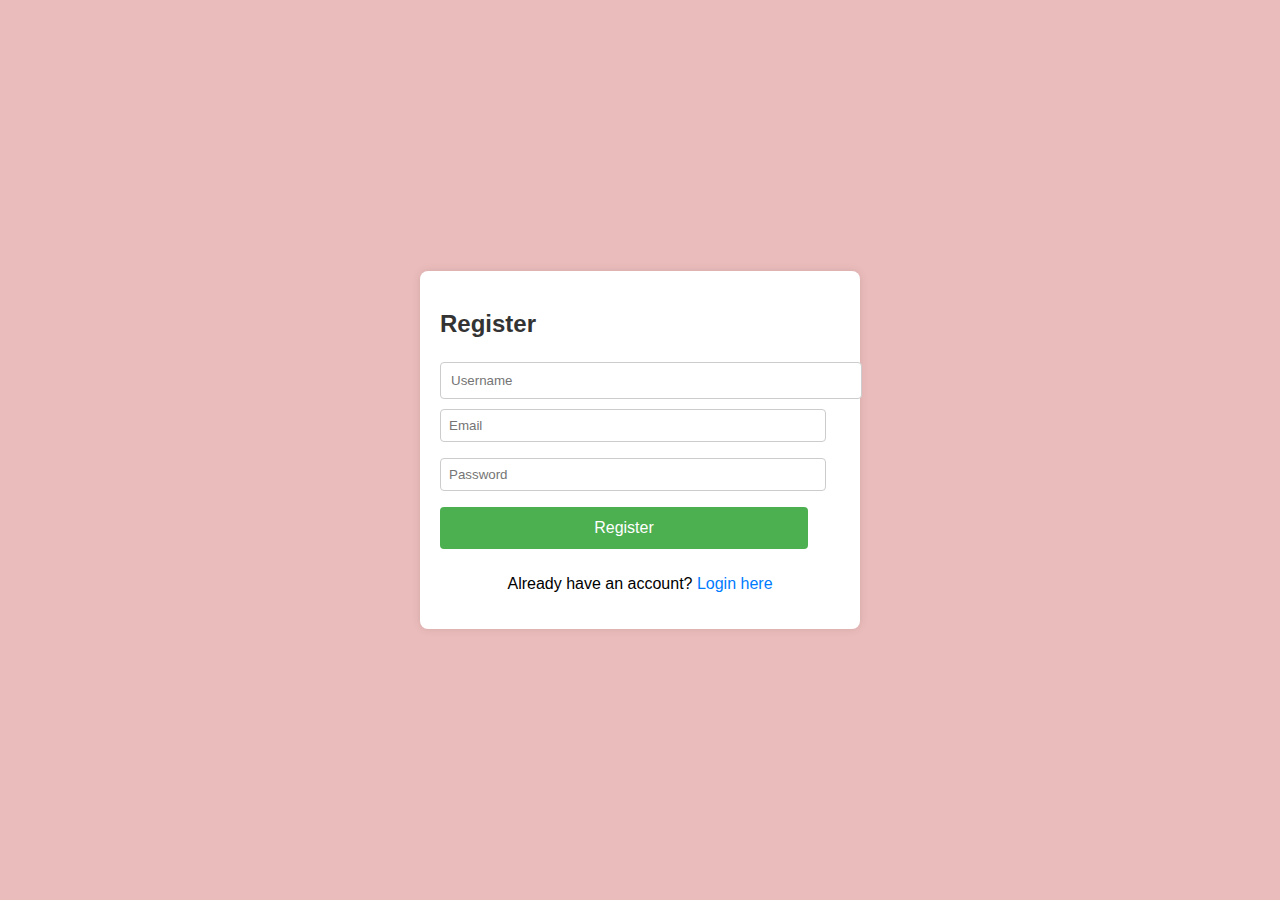
<file: index.html>
<!DOCTYPE html>
<html lang="en">
<head>
  <meta charset="UTF-8">
  <meta name="viewport" content="width=device-width, initial-scale=1.0">
  <title>Register</title>
  <link rel="stylesheet" href="style.css">
</head>
<body>
  <div id="register-page">
    <h2>Register</h2>
    <input type="text" id="reg-username" placeholder="Username" required>
    <input type="email" id="reg-email" placeholder="Email" required>
    <input type="password" id="reg-password" placeholder="Password" required>
    <button id="register">Register</button>
    <p>Already have an account? <a href="login.html">Login here</a></p>
  </div>

  <script src="script.js"></script>
</body>
</html>
</file>
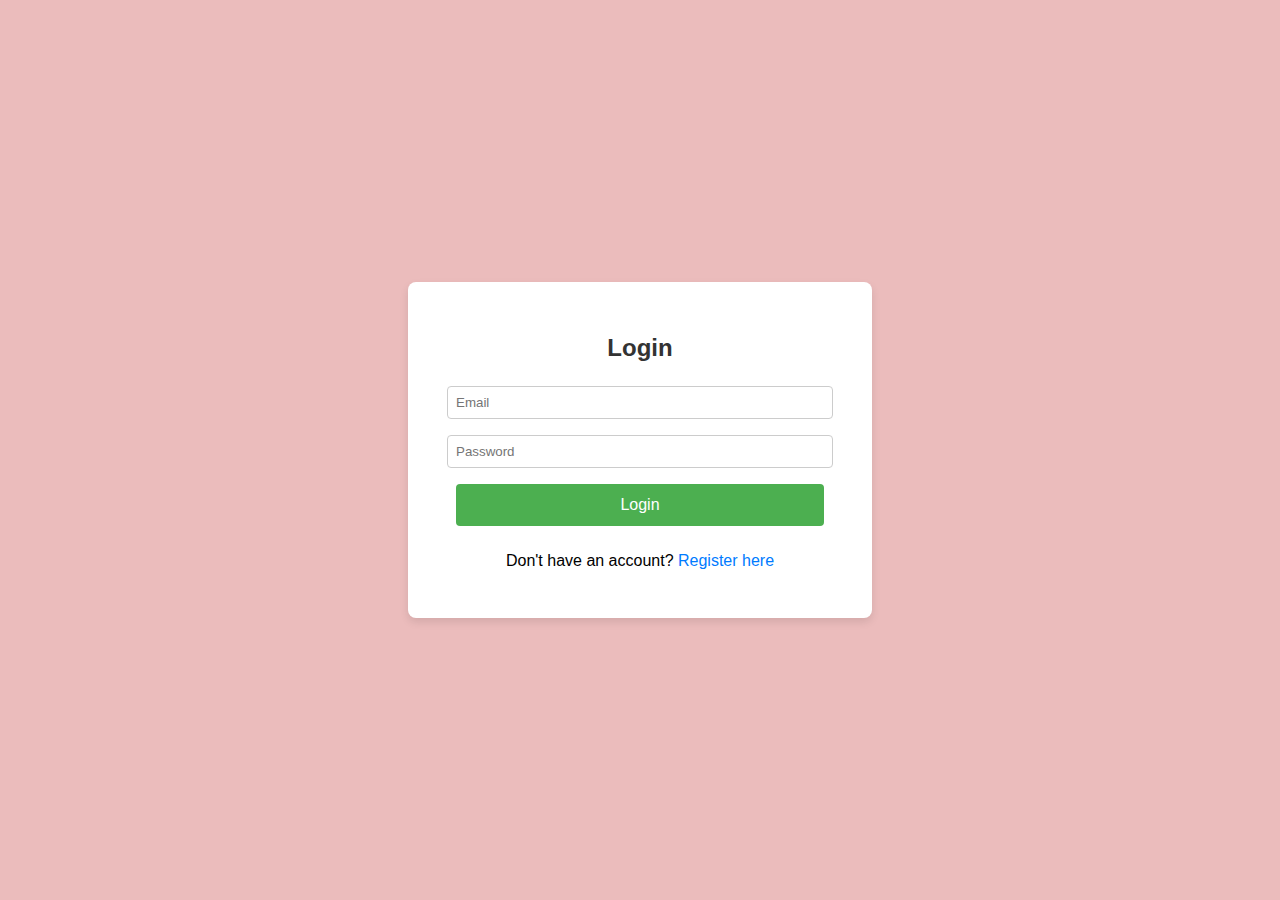
<file: chat.html>
<!DOCTYPE html>
<html lang="en">
  <head>
    <meta charset="UTF-8" />
    <meta name="viewport" content="width=device-width, initial-scale=1.0" />
    <title>Chat Room</title>
    <link rel="stylesheet" href="style.css" />
  </head>
  <body>
    <div id="chat">
      <div class="chat-header">
        <span id="chat-username">Username</span>
        <div class="chat-header-actions">
        <button id="logout">Logout</button>
        </div>
      </div>

      <div id="chat-history">
        <!-- Chat messages will be dynamically added here -->
      </div>
      <div class="chat-footer">
        <input type="text" id="message" placeholder="Type a message" required />
        <button id="send">Send</button>
        <!-- <button id="logout">Logout</button> -->
      </div>
    </div>

    <script src="script.js"></script>
  </body>
</html>
</file>
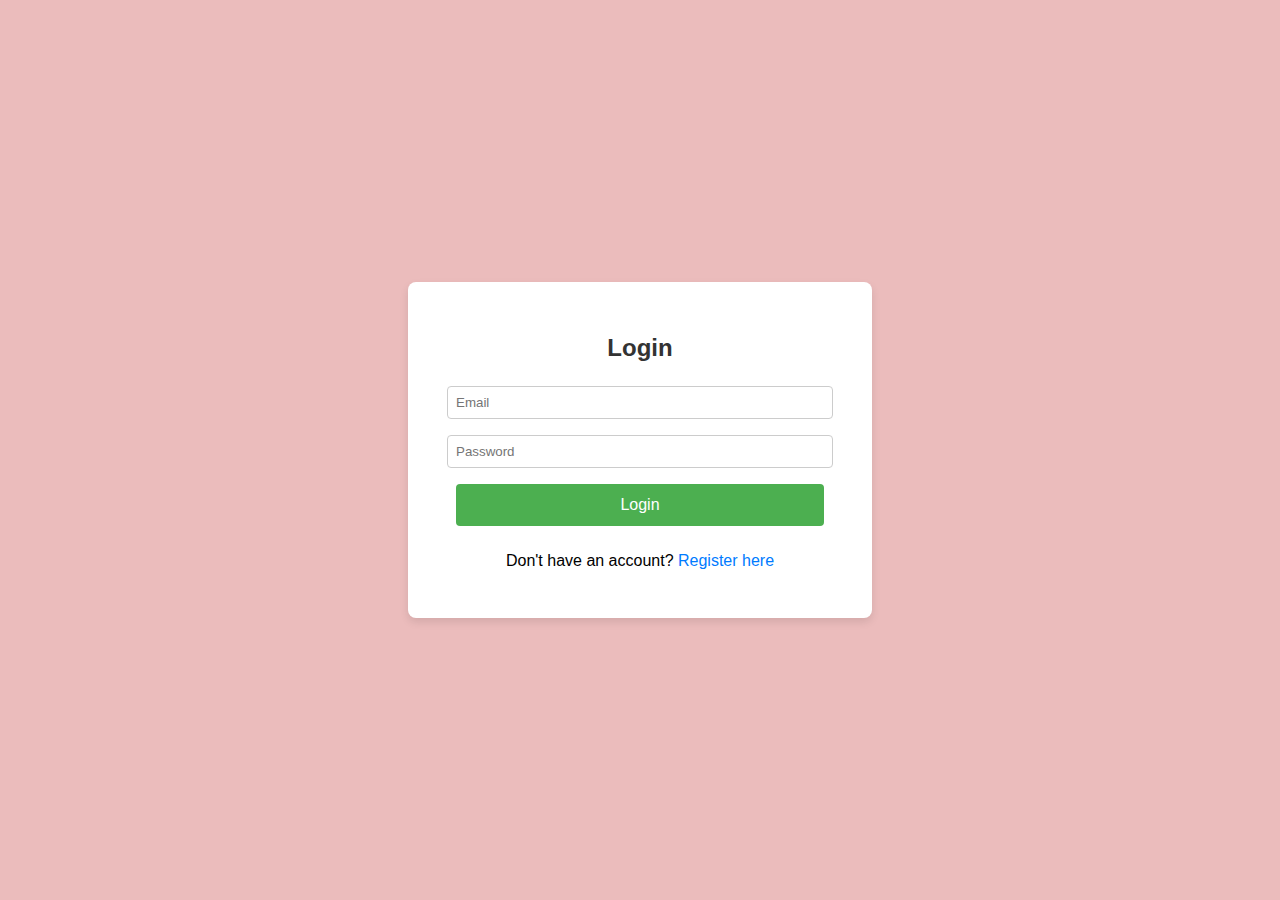
<file: login.html>
<!DOCTYPE html>
<html lang="en">
  <head>
    <meta charset="UTF-8" />
    <meta name="viewport" content="width=device-width, initial-scale=1.0" />
    <title>Login</title>
    <link rel="stylesheet" href="style.css" />
  </head>
  <body>
    <div id="login-page">
      <h2>Login</h2>
      <input type="email" id="email" placeholder="Email" required />
      <input type="password" id="password" placeholder="Password" required />
      <button id="login">Login</button>
      <p>
        Don't have an account?
        <a href="index.html" id="go-to-register">Register here</a>
      </p>
    </div>

    <script src="script.js"></script>
  </body>
</html>
</file>
<file: style.css>
body {
    font-family: Arial, sans-serif;
    background-color: #ebbcbc;
    display: flex;
    justify-content: center;
    align-items: center;
    height: 100vh;
    margin: 0;
}

#register-page {
    max-width: 400px;
    margin: 20px auto;
    background-color: #fff;
    padding: 20px;
    border-radius: 8px;
    box-shadow: 0 0 10px rgba(0, 0, 0, 0.1);
    animation: fade-in 0.5s ease-out forwards;
}

@keyframes fade-in {
    from {
        opacity: 0;
        transform: translateY(-20px);
    }

    to {
        opacity: 1;
        transform: translateY(0);
    }
}

input[type="email"],
input[type="password"],
input[type="text"],
button {
    width: 100%;
    padding: 10px;
    margin-bottom: 10px;
    border: 1px solid #ccc;
    border-radius: 4px;
}

button {
    background-color: #4CAF50;
    color: white;
    border: none;
    border-radius: 4px;
    cursor: pointer;
    transition: background-color 0.3s ease;
}

button:hover {
    background-color: #45a049;
}

button:active {
    background-color: #3e8e41;
}

p {
    text-align: center;
    margin-top: 10px;
}

p a {
    color: #007bff;
    text-decoration: none;
}

p a:hover {
    text-decoration: underline;
}



#login-page {
    background-color: #ffffff;
    padding: 2rem;
    border-radius: 8px;
    box-shadow: 0 4px 8px rgba(0, 0, 0, 0.1);
    text-align: center;
    width: 100%;
    max-width: 400px;
}

h2 {
    margin-bottom: 1.5rem;
    color: #333333;
}

input[type="email"],
input[type="password"] {
    width: calc(100% - 2rem);
    padding: 0.5rem;
    margin-bottom: 1rem;
    border: 1px solid #cccccc;
    border-radius: 4px;
}

button {
    width: calc(100% - 2rem);
    padding: 0.75rem;
    border: none;
    border-radius: 4px;
    background-color: #4CAF50;
    color: #ffffff;
    font-size: 1rem;
    cursor: pointer;
}

button:hover {
    background-color: #45a049;
}

p {
    margin-top: 1rem;
}

a {
    color: #4CAF50;
    text-decoration: none;
}

a:hover {
    text-decoration: underline;
}


#chat {
    width: 100%;
    max-width: 600px;
    margin: 0 auto;
    border: 1px solid #ccc;
    border-radius: 8px;
    display: flex;
    flex-direction: column;
    background-color: #f1f1f1;
}

.chat-header,
.chat-footer {
    width: 100%;
    box-sizing: border-box;
}

#chat-history {
    display: flex;
    flex-direction: column;
    align-items: flex-start;
    height: 60vh;
    padding: 10px;
    background-color: #f1f1f1;
    border-top: 1px solid #ccc;
    border-bottom: 1px solid #ccc;
    overflow-y: auto;
    box-sizing: border-box;
}

.chat-message {
    max-width: 80%;
    padding: 10px;
    margin: 5px;
    border-radius: 10px;
    word-wrap: break-word;
}

.chat-message-sent {
    background-color: #dcf8c6;
    align-self: flex-end;
}

.chat-message-received {
    background-color: #ffffff;
    align-self: flex-start;
    border: 1px solid #ccc;
}

.chat-footer {
    display: flex;
    align-items: center;
    border-top: 0px solid #ccc;
    padding: 10px;
}

.chat-footer input[type="text"] {
    flex: 1;
    border: 1px solid #ccc;
    padding: 10px;
    border-radius: 4px 0 0 4px;
    width: fit-content;
}

.chat-footer button {
    background-color: #4CAF50;
    border: none;
    color: white;
padding: 10px 15px;
    cursor: pointer;
    border-radius: 0 4px 4px 0;
    margin-left: -1px;
        width: 40%;
}

.chat-footer button:hover {
    background-color: #ff4f4f;
}

.chat-header {
    display: flex;
    align-items: center;
    justify-content: space-between;
    padding: 1rem;
    background-color: #8496B7;
    color: white;
    box-shadow: 0 2px 4px rgba(0, 0, 0, 0.1);
    border-top-left-radius: 8px;
    border-top-right-radius: 8px;
    box-sizing: border-box;
}

#chat-username {
    font-size: 1.25rem;
    font-weight: 600;
}

.chat-header button {
    background-color: #ff7f7f;
    border: none;
    color: white;
    padding: 10px 10px;
    cursor: pointer;
    border-radius: 5px;
    margin-left: 10px;
    width: fit-content;
    font-size: 12px;
    font-weight: 700;
}

.chat-header button:hover {
    background-color: #ff4f4f;
}
</file>
